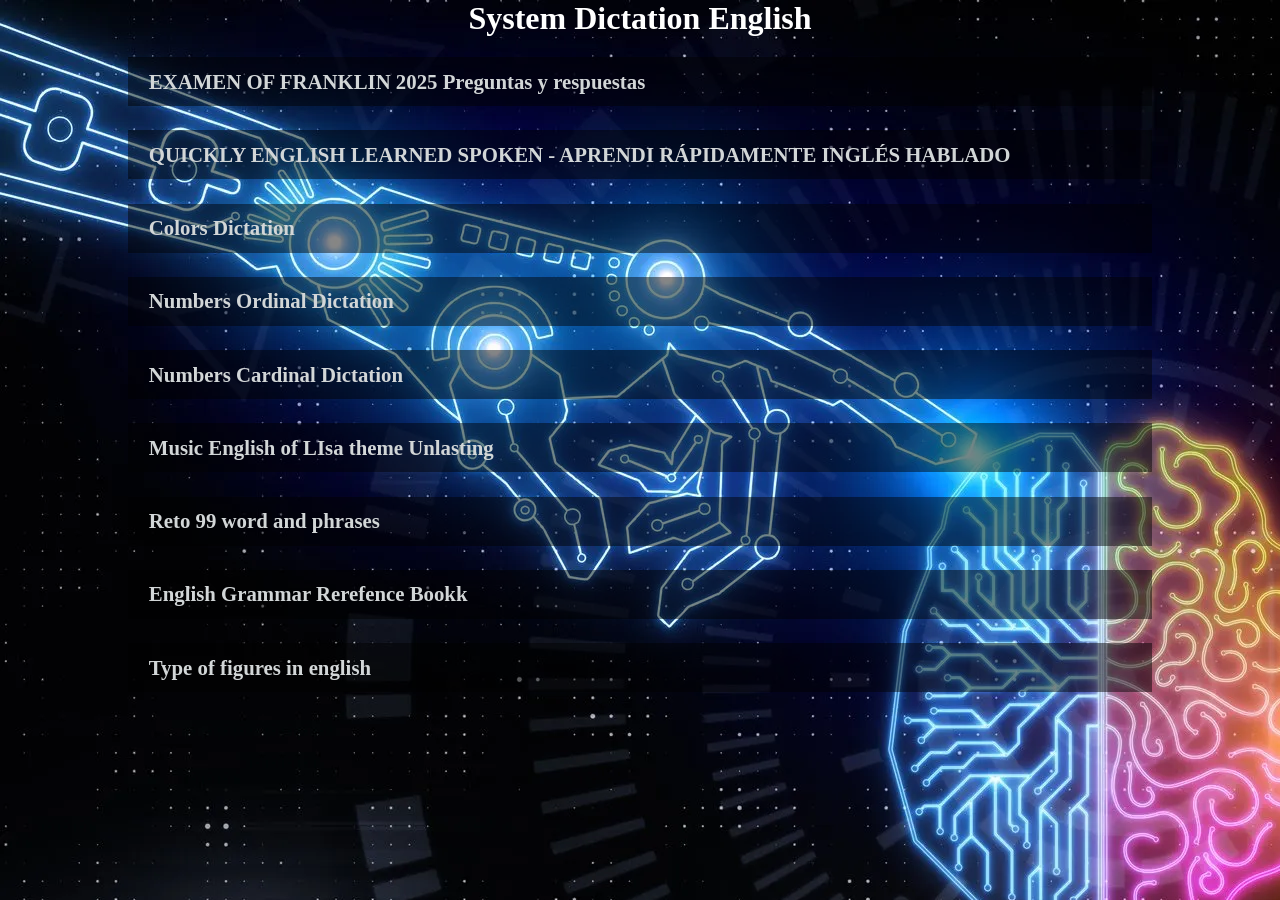
<file: index.html>
<!DOCTYPE html>
<html lang="en">
<head>
    <meta charset="UTF-8">
    <meta name="viewport" content="width=device-width, initial-scale=1.0">
    <title>Dictation English</title>
    <link rel="stylesheet" href="css/style.css">
</head>
<body>
    <h1 class="titleMain">System Dictation English</h1>
    <div class="wrapper">
        <a href="index_examen.html" class="btn_link">
            EXAMEN OF FRANKLIN 2025 Preguntas y respuestas
       </a>
        <a href="lesson/indexEnglishSpoken.html" class="btn_link">
            QUICKLY ENGLISH LEARNED SPOKEN - APRENDI RÁPIDAMENTE INGLÉS HABLADO
       </a>
        <a href="index_colors.html" class="btn_link">
            Colors Dictation
        </a>
        <a href="index_numbersOrdinal.html" class="btn_link">
        Numbers Ordinal Dictation
       </a>
       <a href="index_numbersCardinal.html" class="btn_link">
           Numbers Cardinal Dictation
       </a>
       <a href="index_musicUnlasting.html" class="btn_link">
       Music English of LIsa theme Unlasting
      </a>
       <a href="index_99word.html" class="btn_link">
       Reto 99 word and phrases
      </a>
       <a href="indexEnglishGramar.html" class="btn_link">
        English Grammar Rerefence Bookk
      </a>
       <a href="index_figure.html" class="btn_link">
        Type of figures in english
      </a>
      
    </div>    
</body>
</html>
</file>
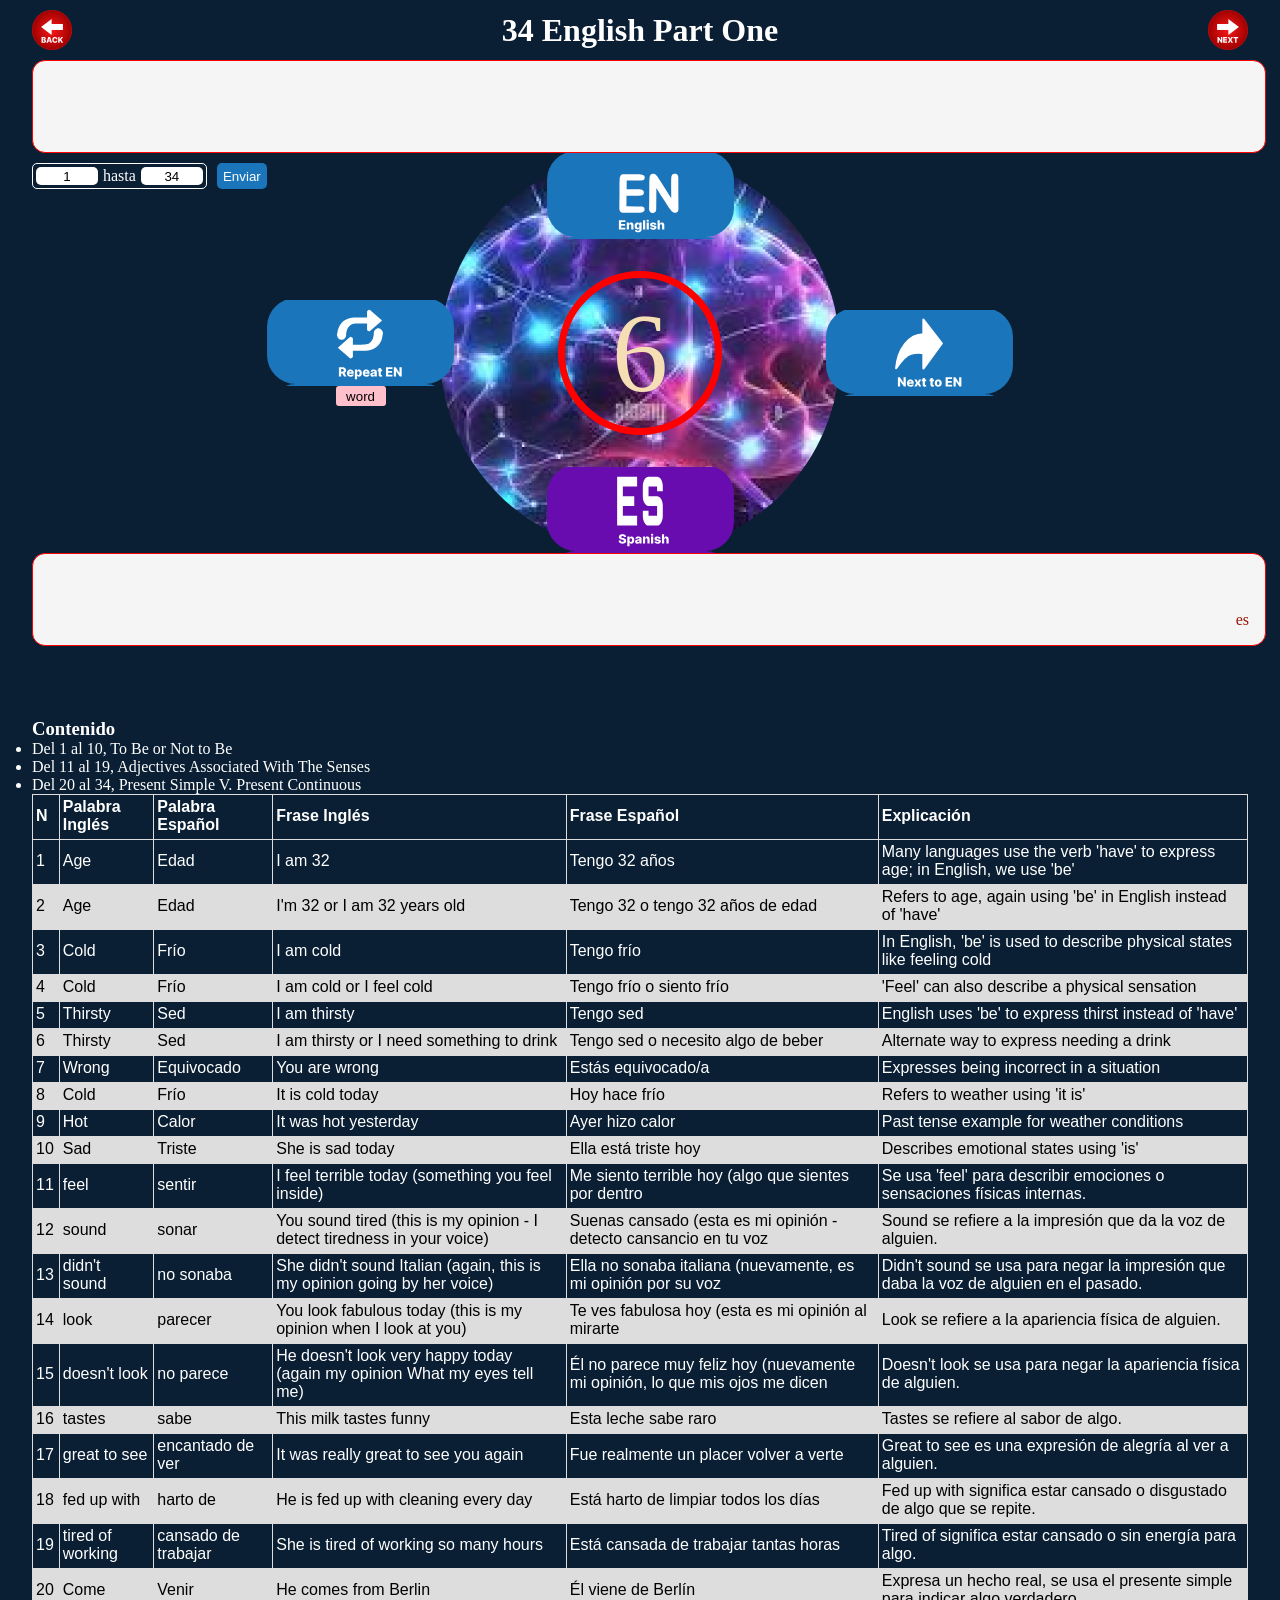
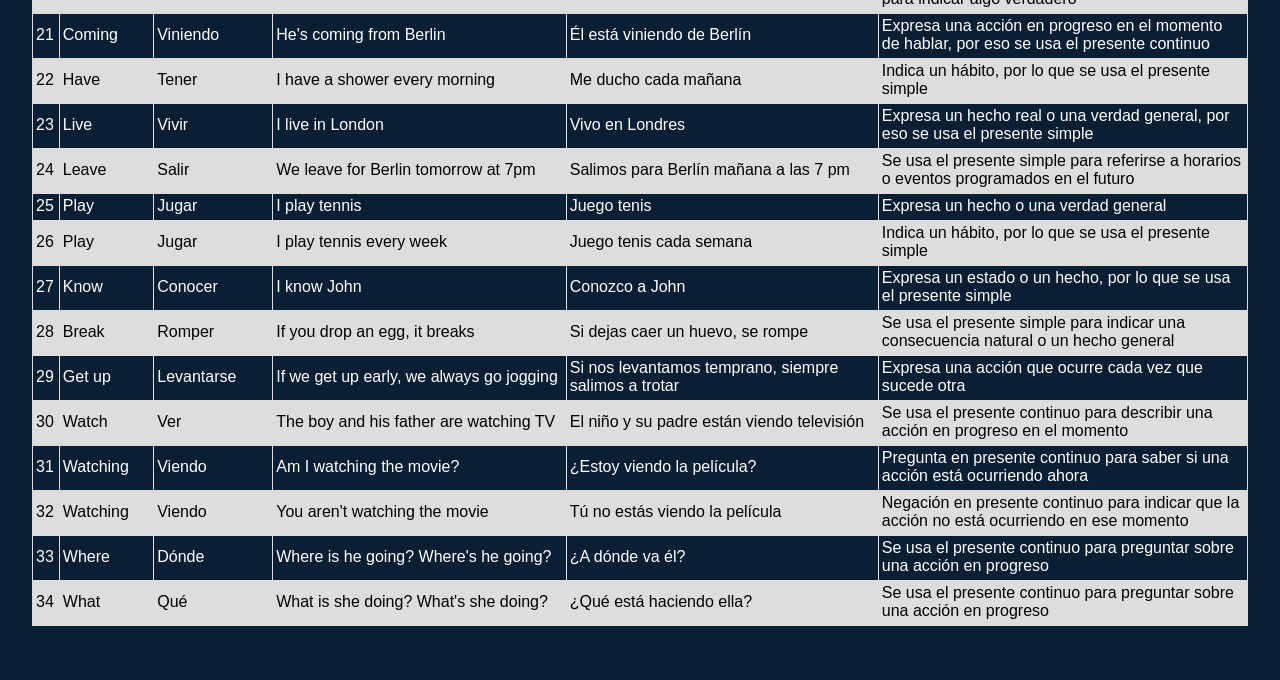
<file: englishPart1.html>
<!DOCTYPE html>
<html lang="en">

<head>
    <meta charset="UTF-8">
    <meta name="viewport" content="width=device-width, initial-scale=1.0">
    <title>English Part One </title>
    <link rel="stylesheet" href="css/style_colors.css">
    <link rel="icon" href="src/img/logo_book.svg" type="image/x-icon">
</head>

<body>

    <!--
    NÚMERO EN INGLÉS teamA
    -->
    <div class="header">
        <div class="btn_navigation">
                <a href="indexEnglishGramar.html">
                <img src="https://yanchapanta.github.io/idiomaEN/src/img/btn_index_back.svg" alt="">
            </a>
        </div>
        <h1 class="title">
            <span id="totalList"></span>
            English Part One
        </h1>
        <div class="btn_navigation">
            <a href="indexEnglishGramar.html">
                <img src="https://yanchapanta.github.io/idiomaEN/src/img/btn_index_next.svg" alt="">
            </a>
        </div>

    </div>

    <div class="campo">
        <p disabled id="teamA_inputEN_phrase" class="showNo" >
            Lorem Ipsum is simply dummy text of the printing and typesetting industry.
        </p>
      
        <span id="teamA_wordEnglish" class="wordEnglish showNo">word English</span>
    </div>
    <div class="wrap_btn">
        <div class="fromTo">
            <div class="fromTo_input_container">
                <input id="teamA_numStart" type="text" value="1">
                <p>hasta</p>
                <input id="teamA_numEnd" type="text" value="10">

            </div>
            <button onclick="fromToArea()">Enviar</button>
        </div>
        <div class="btn_container">
            <div>
                <input id="teamA_btn_repeat" class="btn_repeatEn" type="button">
                <input id="teamA_btn_repeat_word" class="btn_repeat_word" type="text" value="word">
            </div>
            <div class="btn_container_central">
                <input id="teamA_btn_showMe" class="btn_showMe" type="button">
                <input id="teamA_btn_spanish" class="btn_spanish" type="button">
            </div>
            <div>
                <input id="teamA_btn_next" class="btn_nextEn" type="button">

            </div>
            <div class="img_animation"></div>

            <a id="teamA_num_random" class="num_random" href="#teamA_tablas">1</a>
        </div>
    </div>

    <div class="campo">
       
        <p disabled id="teamA_inputES_phrase"  placeholder="Here Spanish">
            
        </p>
        <span id="teamA_wordSpanish" class="wordSpanish">es</span>
    </div>
    <br>
    <br>
    <br>
    <br>
    <h3>Contenido</h3>
    <ul>
        
        <li>Del 1 al 10, To Be or Not to Be</li>
        <li>Del 11 al 19, Adjectives Associated With The Senses</li>
        <li>Del 20 al 34, Present Simple V. Present Continuous</li>

        
    </ul>


    <table id="teamA_tablas">
        <tr>
            <th>N</th>
            <th>Palabra Inglés </th>
            <th>Palabra Español </th>
            <th>Frase Inglés </th>
            <th>Frase Español </th>
            <th>Explicación</th>
        </tr>
    </table>




    <script src="js/englishPart1.js" defer></script>
    <br>
    <br>
    <br>
    
</body>

</html>
</file>
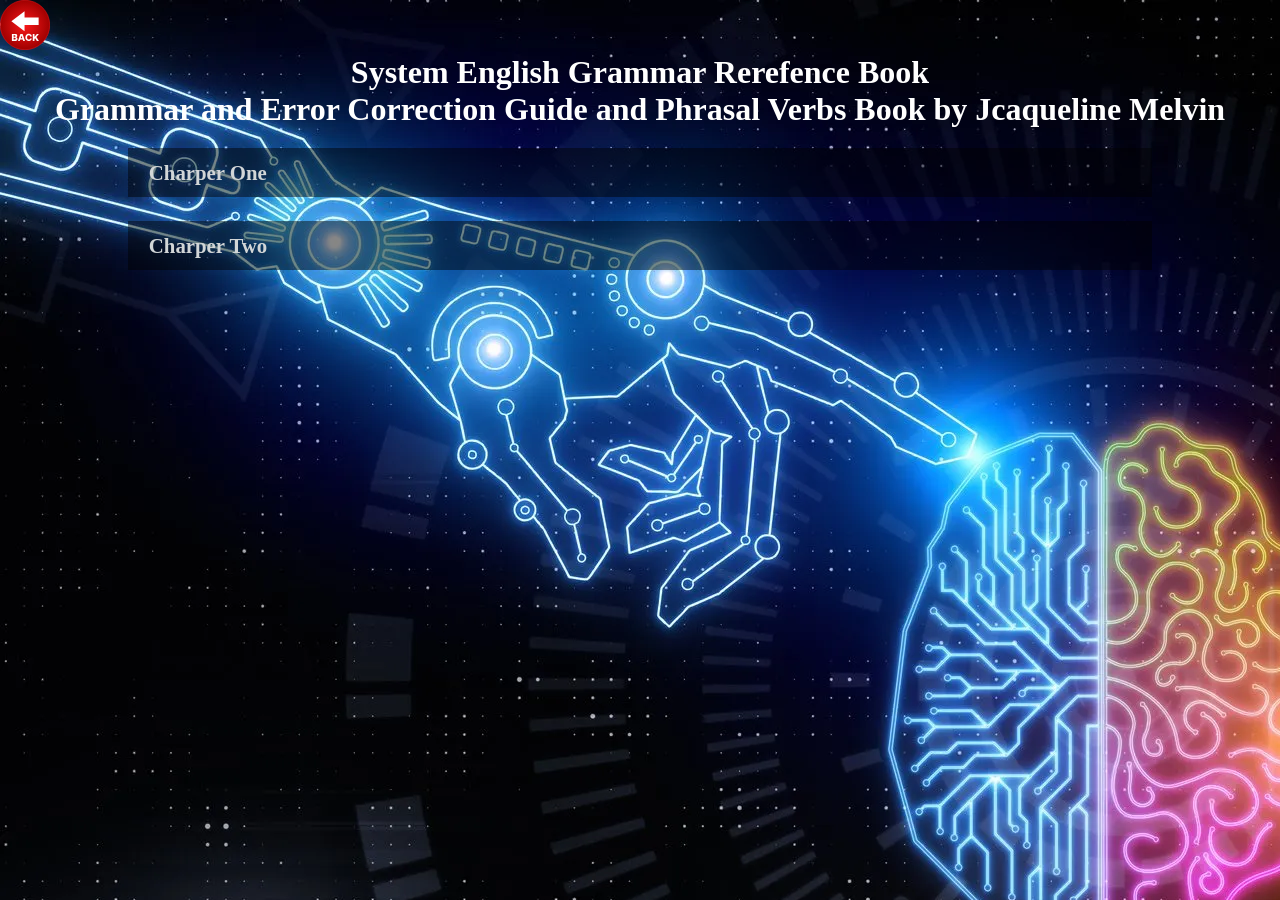
<file: indexEnglishGramar.html>
<!DOCTYPE html>
<html lang="en">
<head>
    <meta charset="UTF-8">
    <meta name="viewport" content="width=device-width, initial-scale=1.0">
    <title>English Grammar Rerefence Book</title>
    <link rel="stylesheet" href="css/style.css">
</head>
<body>

    <div class="header">
        <div class="btn_navigation" >
            <a href="index.html" >
                <img style="width: 50px;" src="https://yanchapanta.github.io/idiomaEN/src/img/btn_index_back.svg" alt="">
            </a>
        </div>
        <h1 class="title">       
            <p class="titleMain">
                System English Grammar Rerefence Book
                
            </p>
            <p class="titleMain">
                
                Grammar and Error Correction Guide and Phrasal Verbs Book by Jcaqueline Melvin
            </p>
        </h1>      

    </div>
    <div class="wrapper">
        <a href="englishPart1.html" class="btn_link">
            Charper One
        </a>
        <a href="#" class="btn_link">
            Charper Two
        </a>     
    </div>    
</body>
</html>
</file>
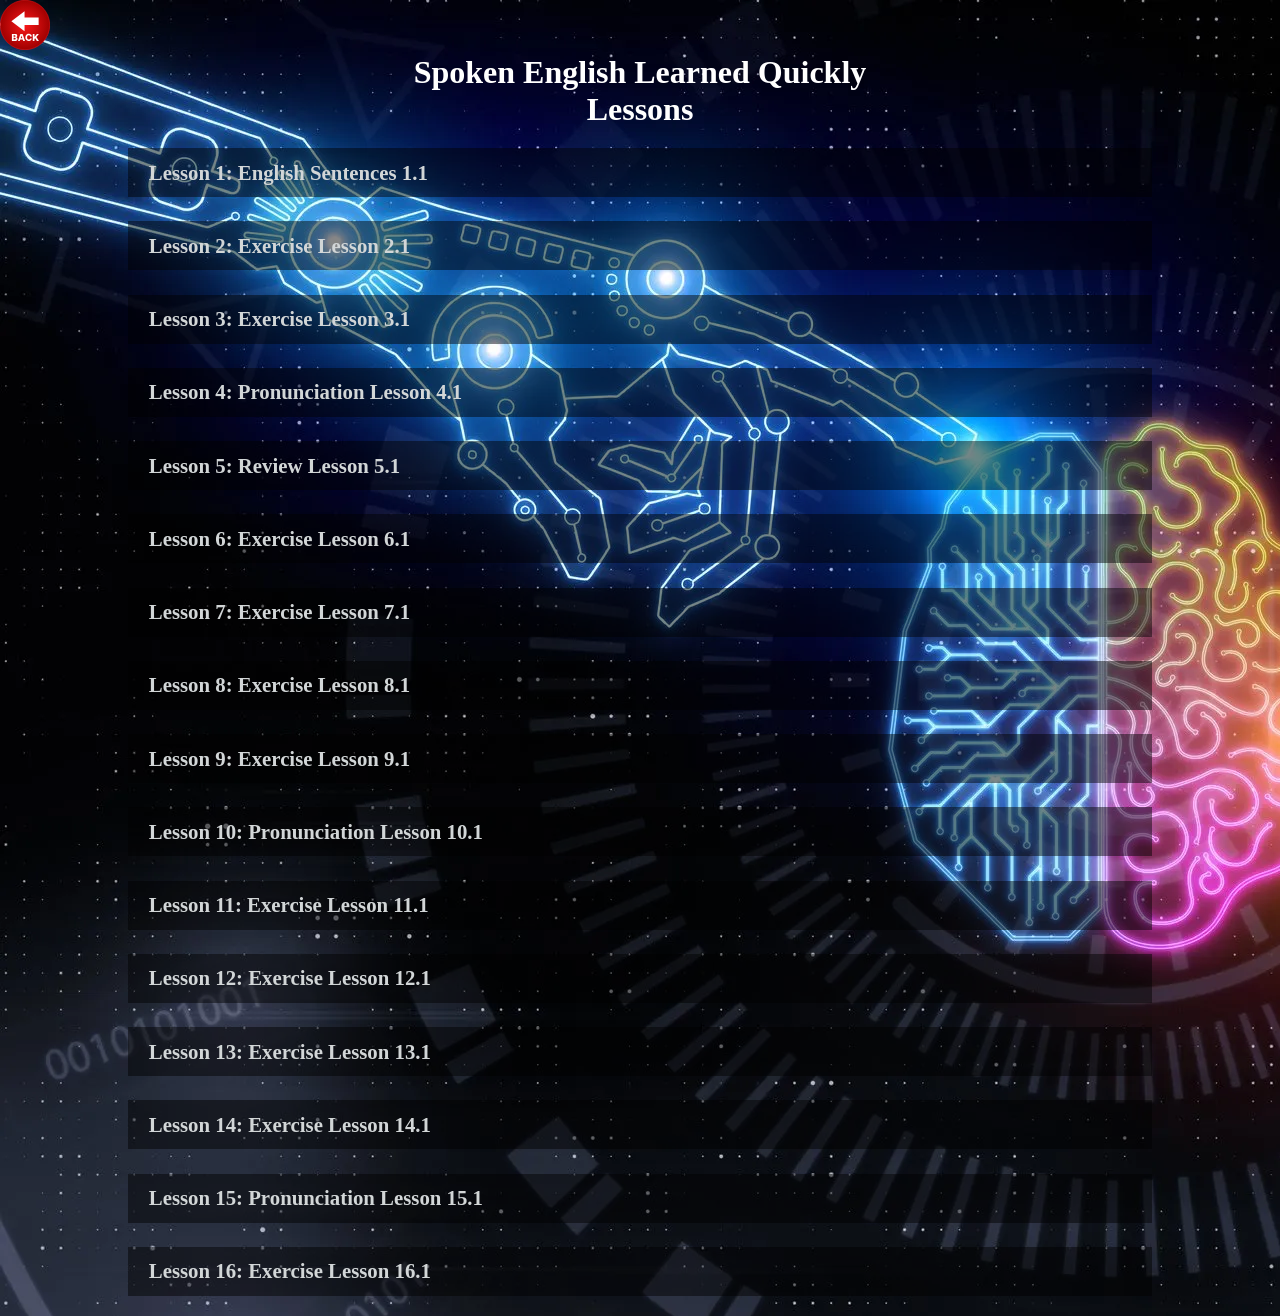
<file: lesson/indexEnglishSpoken.html>
<!DOCTYPE html>
<html lang="en">
<head>
    <meta charset="UTF-8">
    <meta name="viewport" content="width=device-width, initial-scale=1.0">
    <title>English Grammar Rerefence Book</title>
    <link rel="stylesheet" href="../css/style.css">
</head>
<body>

    <div class="header">
        <div class="btn_navigation" >
            <a href="../index.html" >
                <img style="width: 50px;" src="https://yanchapanta.github.io/idiomaEN/src/img/btn_index_back.svg" alt="">
            </a>
        </div>
        <h1 class="title">       
            <p class="titleMain">
                Spoken English Learned Quickly
                
            </p>
            <p class="titleMain">                
                Lessons
            </p>
        </h1>      

    </div>
    <div class="wrapper">
         
        <a href="lesson1.html" class="btn_link">Lesson 1: English Sentences 1.1</a>
        <a href="#" class="btn_link">Lesson 2: Exercise Lesson 2.1</a>
        <a href="#" class="btn_link">Lesson 3: Exercise Lesson 3.1</a>
        <a href="#" class="btn_link">Lesson 4: Pronunciation Lesson 4.1</a>
        <a href="#" class="btn_link">Lesson 5: Review Lesson 5.1</a>
        <a href="#" class="btn_link">Lesson 6: Exercise Lesson 6.1</a>
        <a href="#" class="btn_link">Lesson 7: Exercise Lesson 7.1</a>
        <a href="#" class="btn_link">Lesson 8: Exercise Lesson 8.1</a>
        <a href="#" class="btn_link">Lesson 9: Exercise Lesson 9.1</a>
        <a href="#" class="btn_link">Lesson 10: Pronunciation Lesson 10.1</a>
        <a href="#" class="btn_link">Lesson 11: Exercise Lesson 11.1</a>
        <a href="#" class="btn_link">Lesson 12: Exercise Lesson 12.1</a>
        <a href="#" class="btn_link">Lesson 13: Exercise Lesson 13.1</a>
        <a href="#" class="btn_link">Lesson 14: Exercise Lesson 14.1</a>
        <a href="#" class="btn_link">Lesson 15: Pronunciation Lesson 15.1</a>
        <a href="#" class="btn_link">Lesson 16: Exercise Lesson 16.1 </a>
    </div>    
</body>
</html>
</file>
<file: css/style.css>
*{
    margin: 0;
    padding: 0;
}
body{
    background-image: url("https://yanchapanta.github.io/idiomaEN/src/img/brain.webp");
}
.titleMain{
    color: white;
    text-align: center;
}
.wrapper {
    padding: 1rem ;
    display: flex;
    flex-direction: column;
    justify-content: center;
    gap: 1rem;
    width: 80%;
    max-width: 80vw;
    margin: auto;
    display: flex;
}
.btn_link {
    align-items: center;
    gap: 0 1rem;
    font-weight: 600;
    display: flex;
    font-family: var(--primary-font);
    border: 1px solid var(--logo-color,var(--theme-color));
    color: #D2D6D7;
    background: rgba(0, 0, 0, 0.473);
    margin: .2em 0;
    padding: .6em 1em;
    font-size: 1.3rem;
    text-decoration: none;
    transition: transform 50ms ease-in-out;
}
.btn_link:hover{
    background: #9961d1;
    border-color: #9961d1;
    color: #000;
}
@media only screen and (max-width: 500px) {
    body {
        background-color: lightblue;
    }
}
</file>
<file: css/style_colors.css>
*{
    margin: 0;
    padding: 0;

}
body{
    background-color: #0A1F34;
    color: white;
    width: 95%;
    margin: auto;
}
.title{
    text-align: center;
}
.campo{
    position: relative;
    display: flex;
    flex-direction: column;
    justify-content: center;
    width: 100%;
    height: 75px;
    border-radius: 13px;
    border: 1px solid red ;
    padding: .5em;
    background-color: whitesmoke;
}
.campo p{
    display: inline-block;
    color: black;
    font-size: 2rem;
    text-align: center;
}

/* boton showme*/
.showNo{
    opacity:0;

}
.showYes{
    opacity: 1;
    color: black;
}
/*modificando svg*/
#imagen001 {
   /* fill: red;*/
  }
.diagrama {
   fill: red;
  }
/*Modificando botones centrales*/
.wrap_btn{
    position: relative;
}
.introduction-container{
    display: flex;
    flex-direction: row;
    justify-content: space-around;
}
.btnAuto-container{
    display: flex;
    flex-direction: row;
    border-radius: 10px;
    border: 3px solid white;
    padding: .5em;

}
.btnAuto{
    margin: .3rem;
    padding: 0.2em;
    border-radius: 5px;
    background-color: rgb(12, 12, 240);
    color: white;
    cursor: pointer;
}.btnAuto-wrap1{
    display: flex;
    flex-direction: column;
}
.btnAuto:hover {
    background-color: rgb(26, 26, 153);
  }
  .btnAuto:active {
    background-color: rgb(20, 20, 94);
  }
.btn_container{
    position: relative;
    width: 62%;
    
    margin: auto;
    height: 400px;
    display: flex;
    flex-direction: row;
    align-items: center;
    justify-content: space-between;
}
.btn_container_central{
    display: flex;
    flex-direction: column;
    height: 100%;
    justify-content: space-between;
}
.btn_container  div  input{
   
    width: 195px;
    height: 86px;
    border-width: 0;
    background-size: cover;
    background-origin: border-box;
    background-position: center;
    background-repeat: round;
   
    
    
}
.btn_container  div{
   
    display: flex;
    flex-direction: column;  
    align-items: center;
      
    
}
.btn_container  div .btn_repeat_word{
    background-color: pink;
    width: 50px;
    height: 20px;
    text-align: center;
    cursor: pointer;
    border-radius: 3px;
}
.btn_container  div .btn_repeat_word:hover{
    background-color: red;
    width: 50px;
    height: 20px;
    text-align: center;
}
.index001{
    z-index: 3;
}
.index002{
    z-index: 4;
}
.index003{
    z-index: 5;
}
.btn_repeatEn{
    background-color: transparent;
    background-image:url("https://yanchapanta.github.io/idiomaEN/src/img/btn_repeatEn.svg");
    background-repeat: no-repeat;
     cursor:pointer;  

    
}
.btn_repeatEs{
    background-color: transparent;
    background-image:url("https://yanchapanta.github.io/idiomaEN/src/img/btn_repeatEs.svg");
    background-repeat: no-repeat;
     cursor:pointer;  

    
}
.btn_showMe{
    background-color: transparent;
    background-image:url("https://yanchapanta.github.io/idiomaEN/src/img/btn_en.svg");
    background-repeat: no-repeat;
     cursor:pointer;  
    
}
.btn_nextEn{
    background-color: transparent;
    background-image:url("https://yanchapanta.github.io/idiomaEN/src/img/btn_nextToEn.svg");
    background-repeat: no-repeat;
     cursor:pointer;  
    
}
.btn_nextEs{
    background-color: transparent;
    background-image:url("https://yanchapanta.github.io/idiomaEN/src/img/btn_nextToEs.svg");
    background-repeat: no-repeat;
     cursor:pointer;  
    
}

.btn_spanish{
    background-color: transparent;
    background-image:url("https://yanchapanta.github.io/idiomaEN/src/img/btn_es.svg");
    background-repeat: no-repeat;
     cursor:pointer;  
    
}

.btn_controls{
    width: 50px;
    height: 50px;
}
.btn_controls img{
    width: 100%;
}
.btn_controls object{
    z-index: 1;
}

/* btn_navigation BOTONES DE NAVAGACION*/
.header {
    display: flex;
    width: 100%;
    align-content: space-between;
    flex-direction: row;
    justify-content: space-between;
    align-items: center;
}
.btn_navigation{
    width: 40px;
    height: 40px;
    padding: 10px 0px 10px 0px;
}
.btn_navigation a{
    display: block;
    width: 100%;
}
.btn_navigation a img{
    width: 100%;
}
/*animaciones */
.img_animation{
    height: 400px;
    width: 400px;
    position: absolute;
    top: 0;
    left: 0;
    bottom: 0;
    right: 0;
    margin: auto;
   z-index: -1;
   border-radius: 50%;
   
    
    background-repeat: no-repeat;
    background-image: url("https://yanchapanta.github.io/idiomaEN/src/img/image_cerebro.png");
    background-position: center;
    background-size: auto;
    background-origin: content-box;

    animation-name: example;
    animation-duration: 5s;
    animation-timing-function: linear;
    animation-delay: 2s;
    animation-iteration-count: infinite;
    animation-direction: normal;
    animation-fill-mode: backwards;
    /**
    */
}
.num_random{
    height: 150px;
    width: 150px;
    position: absolute;
    top: 0;
    left: 0;
    bottom: 0;
    right: 0;
    margin: auto;
    z-index: 90;
   font-size: 7rem;
   color: wheat;
   border-radius: 50%;   
   border: 7px solid red;
   text-align: center;
   text-decoration: none;
   display: flex;
   align-items: center;
   justify-content: center;  
   
}
.num_random:hover{
    border: 6px double red;
    color: wheat;
    background-color: rgba(128, 255, 0, 0.267);

}
.auto_color{
    
}

@keyframes example {
    0%   {transform: rotate(0deg);}
  25%  {transform: rotate(25deg);}
  50%  {transform: rotate(50deg);}
  75%  {transform: rotate(75deg);}
  100% {transform: rotate(180deg);}
  }
  /*Palabra español he inglés*/
  .wordSpanish,.wordEnglish{
   
    position: absolute;
    display: block;
    bottom: 0;
    color: #9b1708;
    right: 0;
    margin: auto;
    padding: 1rem;
    cursor: pointer;
}
.wordEnglish:hover{
    color: red;
  }

  /*
  Tabla de Contenido de prases
  */
  table {
    border-collapse: collapse;
    width: 100%;
    font-family: arial, sans-serif;
    
  }
  
  td, th {
    border: 1px solid #dddddd;
    text-align: left;
    padding: 3px 5px 5px 3px;
  }
  
  tr:nth-child(even) {
    background-color: #dddddd;
    color: black;
  }
  /* boton para seleccinar el rango a estudiar*/
  .fromTo{
    position: absolute;
    display: flex;
    top: 0;
    left: 0;
    margin-top: 10px;
    z-index: 8;
}
.fromTo-right{
    top: 0;
    left: auto;
    right: 0;

}
  .fromTo_input_container{
    display: flex;
    border: 1px solid white;
    border-radius: 5px;
    padding: 3px;
    margin-right: 10px;
}
.fromTo input{
    width: 50px;
    border-radius: 5px;
    border: 1px solid transparent;
    text-align: center;
    padding: 0px 5px 0px 5px;
}
.fromTo button{
    border: 1px solid transparent;
    width: 50px;
    border-radius: 5px;
    text-align: center;
    background-color: #1B75BB;
    color: white;
  }
.fromTo button:hover{
    background-color: rgb(16, 16, 161);
   
  }
.fromTo button:focus{
    background-color: blue;
   
  }
  .fromTo p{
    padding: 0px 5px 0px 5px;
  }

  /* CONTADOR*/
  @import url('https://fonts.googleapis.com/css2?family=Roboto&display=swap');
  .container {
    display: flex;
    flex-direction: column;
    justify-content: center;
    align-items: center;
    
}

.clock {
    font-size: .9em;
    text-shadow: -1px 0px 15px rgba(0,0,0,0.25);
    color: lightgray;
}

.number {
    display: inline-block;
    width: 130px;
    font-size: 3em;
    font-family: 'Roboto', sans-serif;
    text-align: center;
    text-shadow: -1px 0px 15px rgba(37, 27, 27, 0.25);
    border: none;
    color: lightgray;
    background-color: transparent;

}
.numberWorld{
    font-size: 0.5em ;
    opacity: 0.8;
}

.buttons button {
    margin: 0 7px;
    padding: 20px;
    border: none;
    border-radius: 50%;
}

#play {
    background-image: url('../src/img/play.png');
    background-position: center;
    background-repeat: no-repeat;
}

#stop {
    background-image: url('../src/img/stop.png');
    background-position: center;
    background-repeat: no-repeat;
}

#play:active {
    background-color: lightgreen;
}

#stop:active {
    background-color: lightcoral;
}

  @media only screen and (max-width: 600px) {
    .wrap_btn {
        width: 383px;
        
    }
    .btn_container  div  input {
        width: 50px;
        height: 50px;
        background-repeat: no-repeat;
    }
    .btn_container {
        height: 53vh;
        height: 53vh;
        /*z-index: -1;*/
    }
    .btn_container_central {
        display: flex;
        flex-direction: column;
        height: 40vh;
        justify-content: space-between;
    }
    .num_random {
        height: 25vw;
        width:  25vw;
        font-size: 5em;

        
    }
    .img_animation {
        height: 25vw;
        width: 25vw;
        z-index: 1;
       
    }
    .fromTo {
        position: absolute;
        display: flex;
        flex-direction: column;
        top: 0;
        left: 0;
        margin-top: 10px;
    }
    .fromTo button{

        width: 14px;
    }
    .fromTo_input_container {
        font-size: .7em;
       
    }
    .fromTo input {
        font-size: .7em;
       
    }
    /* configurando temporizzador*/
    .container {
        display: flex;
        flex-direction: column-reverse;
        justify-content: center;
        align-items: flex-end;
        flex-wrap: wrap;
        align-content: stretch;
    }
    .fromTo-right {
        width: 21%;
        left: inherit;
        right: -14px;
    }
    .fromTo .fromTo_enviar{
        width: 100px;
    }
    .container_clock{
        border: 1px solid white;
        border-radius: 10px;
        z-index: 9;
    }
    .buttons button {
        margin: 0 7px;
        padding: 10px;
        border: none;
        border-radius: 50%;
    }
    #stop, #play {
       
        background-size: contain;
    }
    .clock {
        font-size: 1.9em;  
        display: flex;
        flex-direction: row;
        align-items: center;
        flex-wrap: wrap;
        justify-content: center;
        align-content: stretch;    
    }
    
    .clock span{
        font-size: .5em;
    }
    .fromTo input {
        width: 35px;
      
    }
    .campo {
        display: flex;
        justify-content: center;
               font-size: .7em;
               height: 49px;
               padding: .5rem;
               word-wrap: break-word;
               overflow: break-word;
            }
    .campo, .campo input {
        font-size: 1.2em;
        word-wrap: break-word;
        overflow: break-word;
        height: auto;

    }
    .wordSpanish, .wordEnglish {
        font-size: .5em;
        padding: 5px;
        
    }
    table {
         border-collapse: collapse;
        width: 100%;
        font-size: 0.8em;
    }
    td, th {
        border: 1px solid #dddddd;
        text-align: left;
        padding: 2px;
    }
    textarea{
        width: 80%;
    }
}
.btn_sing {
    background: linear-gradient(45deg, #ff6b6b, #ffa726);
    color: white;
    border: none;
    padding: 10px 15px;
    border-radius: 20px;
    cursor: pointer;
    font-size: 16px;
    margin: 5px;
    transition: transform 0.2s;
    width: 80px;
    height: 40px;
}

.btn_sing:hover {
    transform: scale(1.1);
}

.btn_sing:active {
    transform: scale(0.95);
}
</file>
